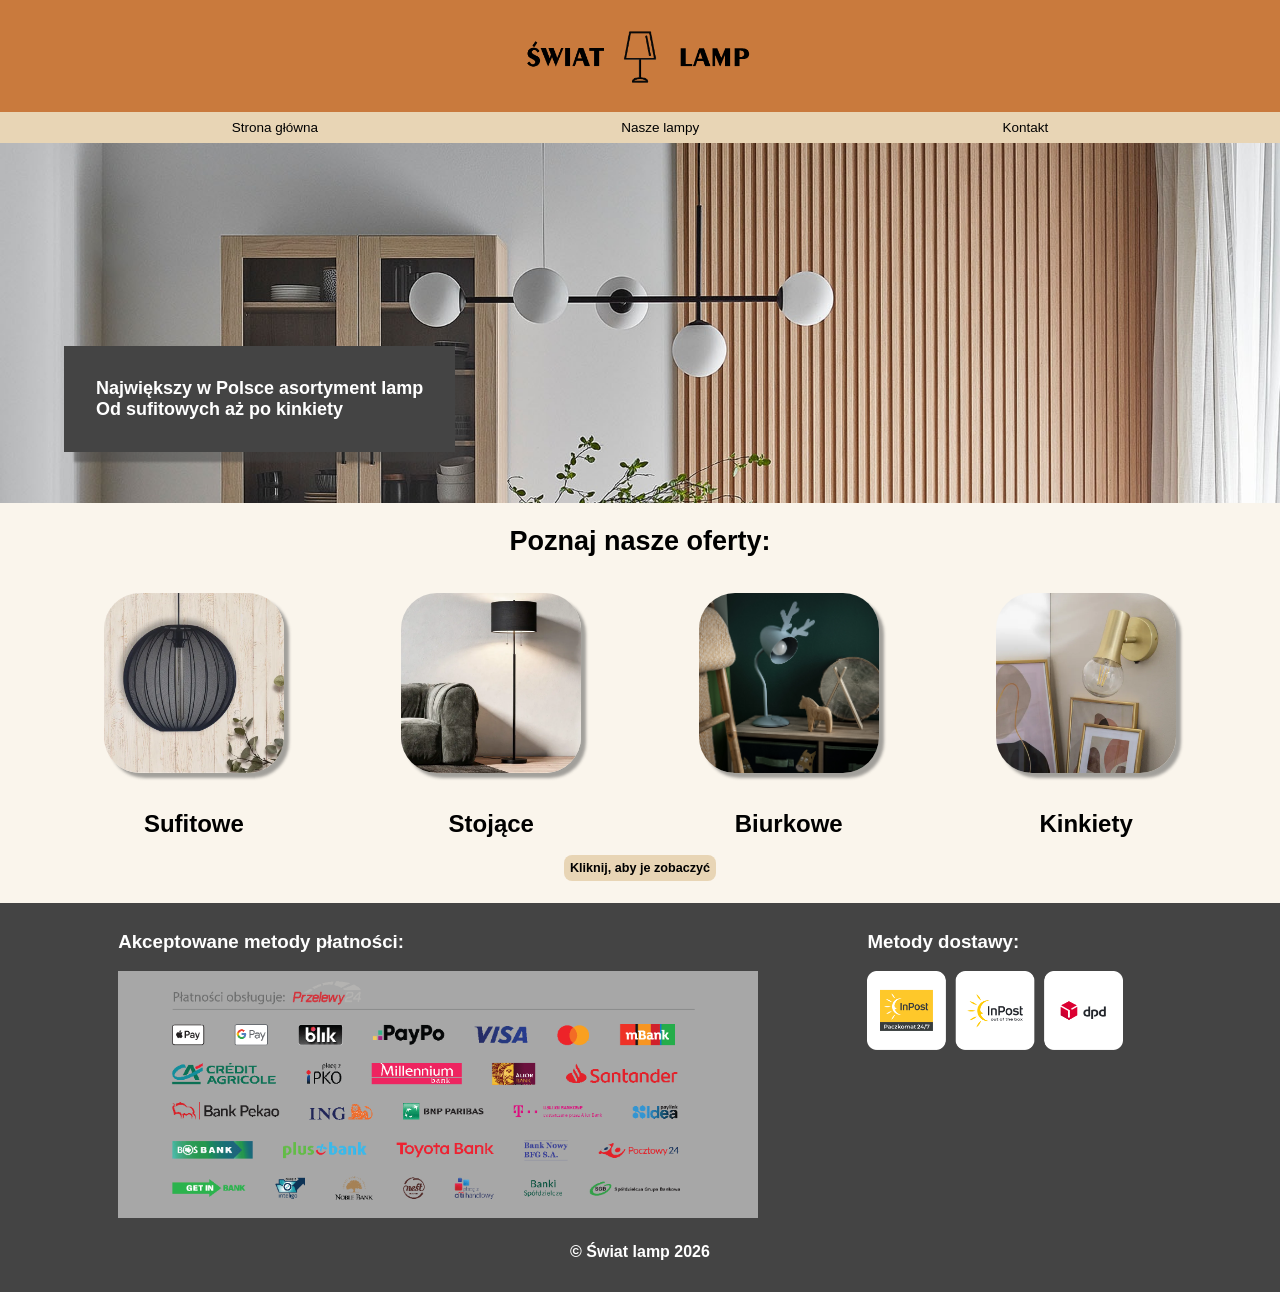
<file: index.html>
<!DOCTYPE html>
<html lang="pl">

<head>
    <meta charset="UTF-8">
    <meta name="viewport" content="width=device-width, initial-scale=1.0">
    <link rel="stylesheet" href="lekcja01.css">
    <link rel="stylesheet" href="colors.css">
    <title>Świat lamp</title>
</head>

<body class="color1">
    <header class="color3">
       <img src="logo.png" alt="ŚWIAT LAMP" class="logo">
    </header>

    <nav class="color2">
        <ul>
            <li><a href="index.html">Strona główna</a></li>
            <li><a href="lampy.html">Nasze lampy</a></li>
            <li><a href="kontakt.html">Kontakt</a></li>
        </ul>
    </nav>

    <main>
        <section class="baner">
            <img src="lampa.jpg" alt="baner">
            <h2 class="color4">Największy w Polsce asortyment lamp<br>Od sufitowych aż po kinkiety</h2>
        </section>

        <section class="oferty">
            <h1>Poznaj nasze oferty: </h2>
                <div class="kategorie-main">
                    <div class="lampa-nazwa">
                        <img src="sufitowe/lampaSummer.jpg" alt="sufitowe">
                        <h2>Sufitowe</h2>
                    </div>
                    <div class="lampa-nazwa">
                        <img src="stojące/lampaFogo.jpg" alt="stojące">
                        <h2>Stojące</h2>
                    </div>
                    <div class="lampa-nazwa">
                        <img src="biurkowe/lampaPina.jpg" alt="biurkowe">
                        <h2>Biurkowe</h2>
                    </div>
                    <div class="lampa-nazwa">
                        <img src="kinkiety/lampaHoki.jpg" alt="kinkiety">
                        <h2>Kinkiety</h2>
                    </div>
                </div>
                <a href="lampy.html" class="color2">Kliknij, aby je zobaczyć</a>
        </section>
    </main>

    <footer class="color4">
        <div class="platnosci-dostawy">
            <div>
                <h3>Akceptowane metody płatności:</h3>
                <img src="platnosci.png" alt="platnosci" class="platnosc">
            </div>
            <div>
                <h3>Metody dostawy:</h3>
                <img src="formy-dostawy.png" alt="dostawa" class="dostawa">
            </div>
        </div>
        <h4>&copy; Świat lamp 2026</h4>
    </footer>
</body>

</html>
</file>
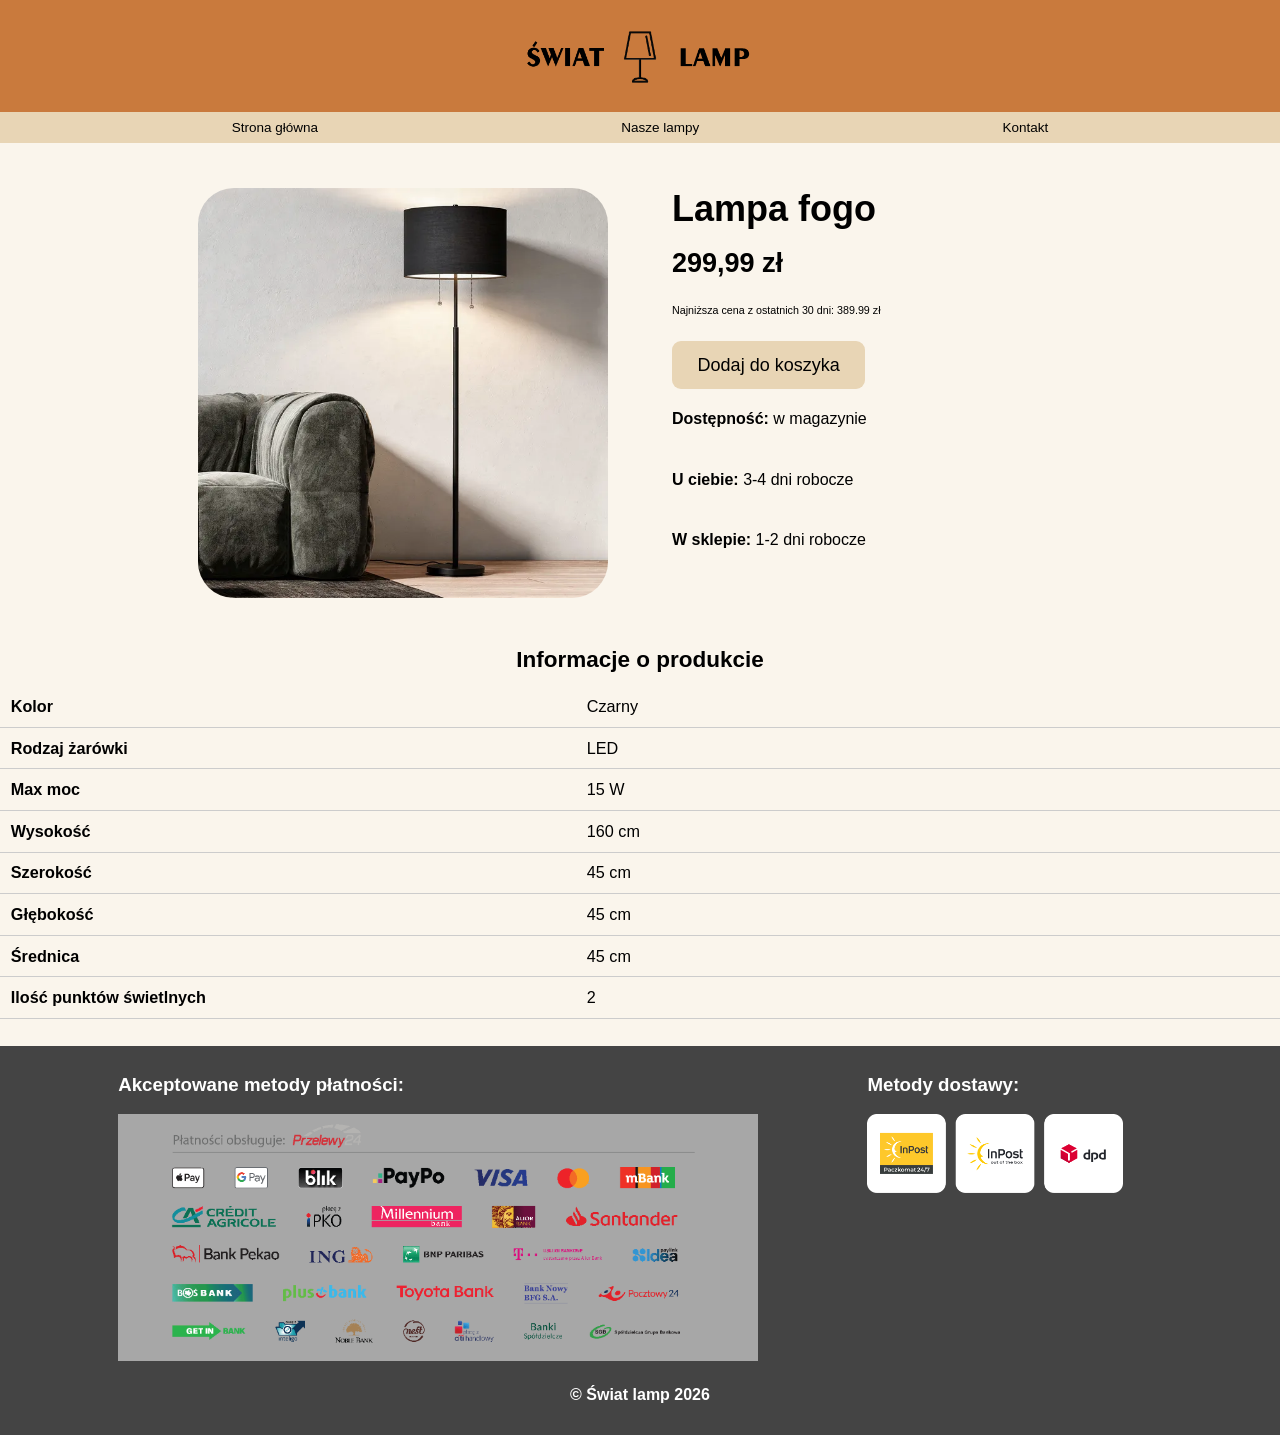
<file: fogo.html>
<!DOCTYPE html>
<html lang="pl">

<head>
    <meta charset="UTF-8">
    <meta name="viewport" content="width=device-width, initial-scale=1.0">
    <link rel="stylesheet" href="lekcja01.css">
    <link rel="stylesheet" href="colors.css">
    <title>Lampa fogo</title>
</head>

<body class="color1">
    <header class="color3">
        <img src="logo.png" alt="ŚWIAT LAMP" class="logo">
    </header>

    <nav class="color2">
        <ul>
            <li><a href="index.html">Strona główna</a></li>
            <li><a href="lampy.html">Nasze lampy</a></li>
            <li><a href="kontakt.html">Kontakt</a></li>
        </ul>
    </nav>

    <main>
        <div class="produkt">
            <div class="zdjecie">
                <img src="stojące/lampaFogo.jpg" alt="Lampa fogo">
            </div>

            <div class="informacje">
                <h2>Lampa fogo</h2>
                <p class="cena">299,99 zł</p>
                <h6>Najniższa cena z ostatnich 30 dni: 389.99 zł</h6>
                <button class="color2">Dodaj do koszyka</button>
                <h4><strong>Dostępność:</strong> w magazynie</h4>
                <h4><strong>U ciebie:</strong> 3-4 dni robocze</h4>
                <h4><strong>W sklepie:</strong> 1-2 dni robocze</h4>
            </div>
        </div>

        <div class="specyfikacja">
            <h3>Informacje o produkcie</h3>

            <table>
                <tr>
                    <td>Kolor</td>
                    <td>Czarny</td>
                </tr>
                <tr>
                    <td>Rodzaj żarówki</td>
                    <td>LED</td>
                </tr>
                <tr>
                    <td>Max moc</td>
                    <td>15 W</td>
                </tr>
                <tr>
                    <td>Wysokość</td>
                    <td>160 cm</td>
                </tr>
                <tr>
                    <td>Szerokość</td>
                    <td>45 cm</td>
                </tr>
                <tr>
                    <td>Głębokość</td>
                    <td>45 cm</td>
                </tr>
                <tr>
                    <td>Średnica</td>
                    <td>45 cm</td>
                </tr>
                <tr>
                    <td>Ilość punktów świetlnych</td>
                    <td>2</td>
                </tr>
            </table>
        </div>
    </main>

    <footer class="color4">
        <div class="platnosci-dostawy">
            <div>
                <h3>Akceptowane metody płatności:</h3>
                <img src="platnosci.png" alt="platnosci" class="platnosc">
            </div>
            <div>
                <h3>Metody dostawy:</h3>
                <img src="formy-dostawy.png" alt="dostawa" class="dostawa">
            </div>
        </div>
        <h4>&copy; Świat lamp 2026</h4>
    </footer>
</body>

</html>
</file>
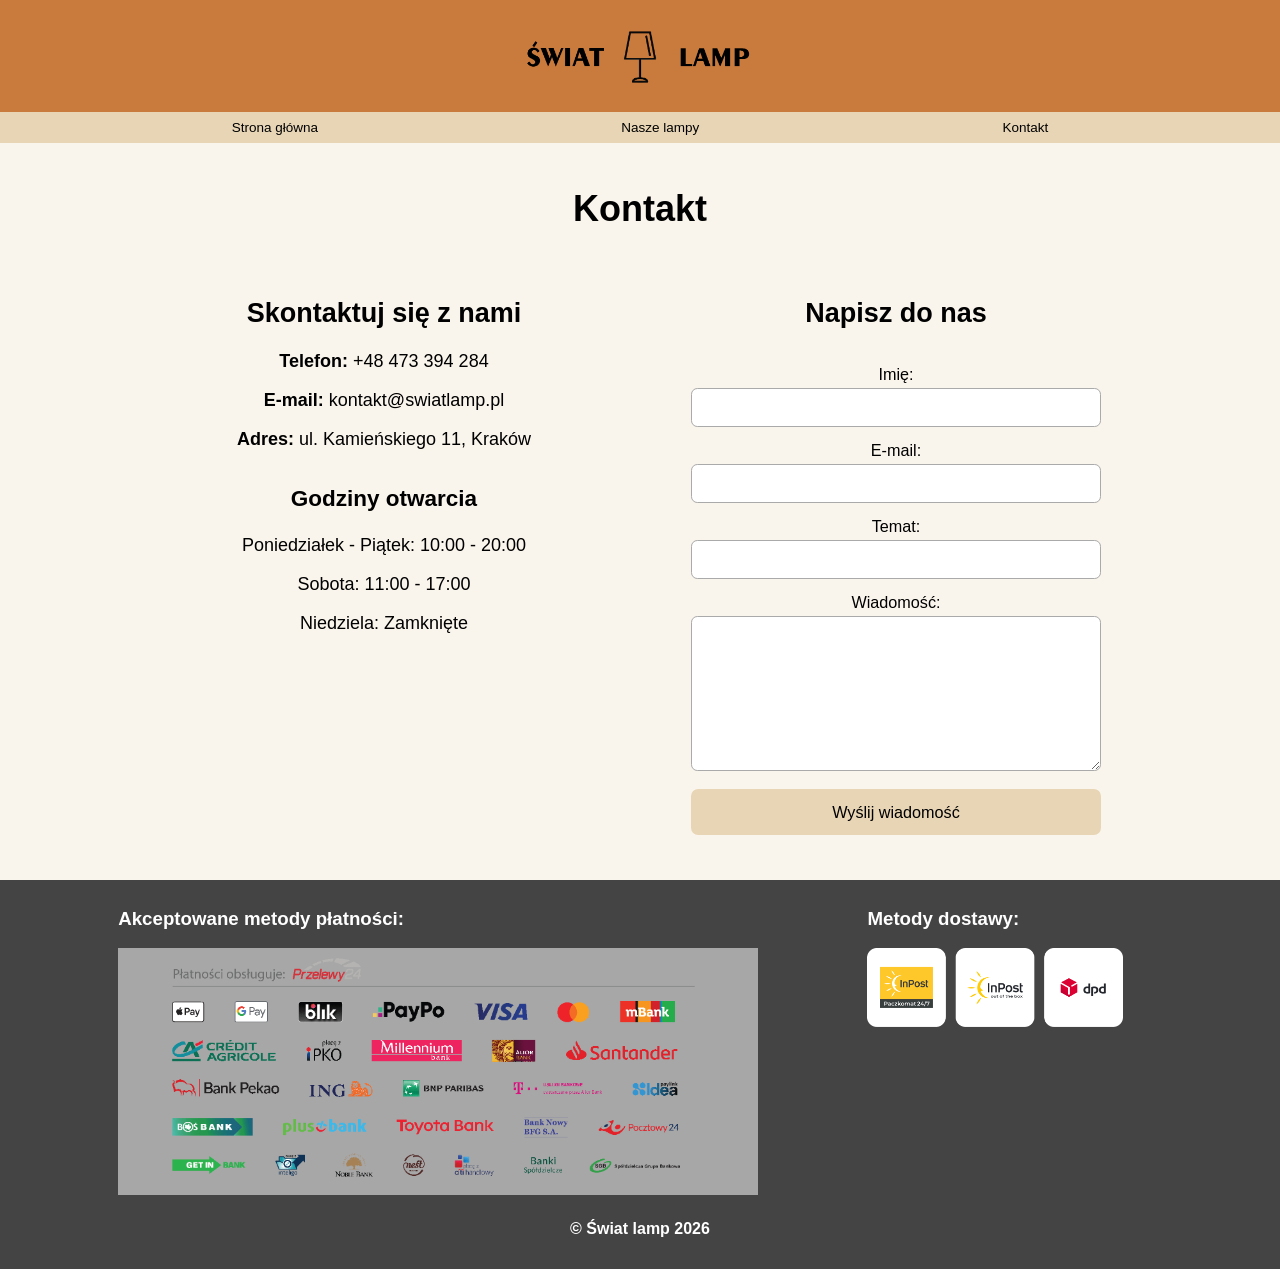
<file: kontakt.html>
<!DOCTYPE html>
<html lang="pl">

<head>
    <meta charset="UTF-8">
    <meta name="viewport" content="width=device-width, initial-scale=1.0">
    <link rel="stylesheet" href="lekcja01.css">
    <link rel="stylesheet" href="colors.css">
    <title>Kontakt</title>
</head>

<body class="color1">
    <header class="color3">
        <img src="logo.png" alt="ŚWIAT LAMP" class="logo">
    </header>

    <nav class="color2">
        <ul>
            <li><a href="index.html">Strona główna</a></li>
            <li><a href="lampy.html">Nasze lampy</a></li>
            <li><a href="kontakt.html">Kontakt</a></li>
        </ul>
    </nav>

    <main class="kontakt">

        <h1>Kontakt</h1>

        <div class="kontakt-container">

            <div class="dane-kontaktowe">
                <h2>Skontaktuj się z nami</h2>

                <p><strong>Telefon:</strong> +48 473 394 284</p>
                <p><strong>E-mail:</strong> kontakt@swiatlamp.pl</p>
                <p><strong>Adres:</strong> ul. Kamieńskiego 11, Kraków</p>

                <h3>Godziny otwarcia</h3>

                <p>Poniedziałek - Piątek: 10:00 - 20:00</p>
                <p>Sobota: 11:00 - 17:00</p>
                <p>Niedziela: Zamknięte</p>
            </div>


            <div class="formularz">

                <h2>Napisz do nas</h2>

                <form>

                    <label for="imie">Imię:</label>
                    <input type="text" id="imie" name="imie">

                    <label for="email">E-mail:</label>
                    <input type="email" id="email" name="email">

                    <label for="temat">Temat:</label>
                    <input type="text" id="temat" name="temat">

                    <label for="wiadomosc">Wiadomość:</label>
                    <textarea id="wiadomosc" name="wiadomosc"></textarea>

                    <button type="submit" class="color2">Wyślij wiadomość</button>

                </form>

            </div>

        </div>

    </main>

    <footer class="color4">
        <div class="platnosci-dostawy">
            <div>
                <h3>Akceptowane metody płatności:</h3>
                <img src="platnosci.png" alt="platnosci" class="platnosc">
            </div>
            <div>
                <h3>Metody dostawy:</h3>
                <img src="formy-dostawy.png" alt="dostawa" class="dostawa">
            </div>
        </div>
        <h4>&copy; Świat lamp 2026</h4>
    </footer>
</body>

</html>
</file>
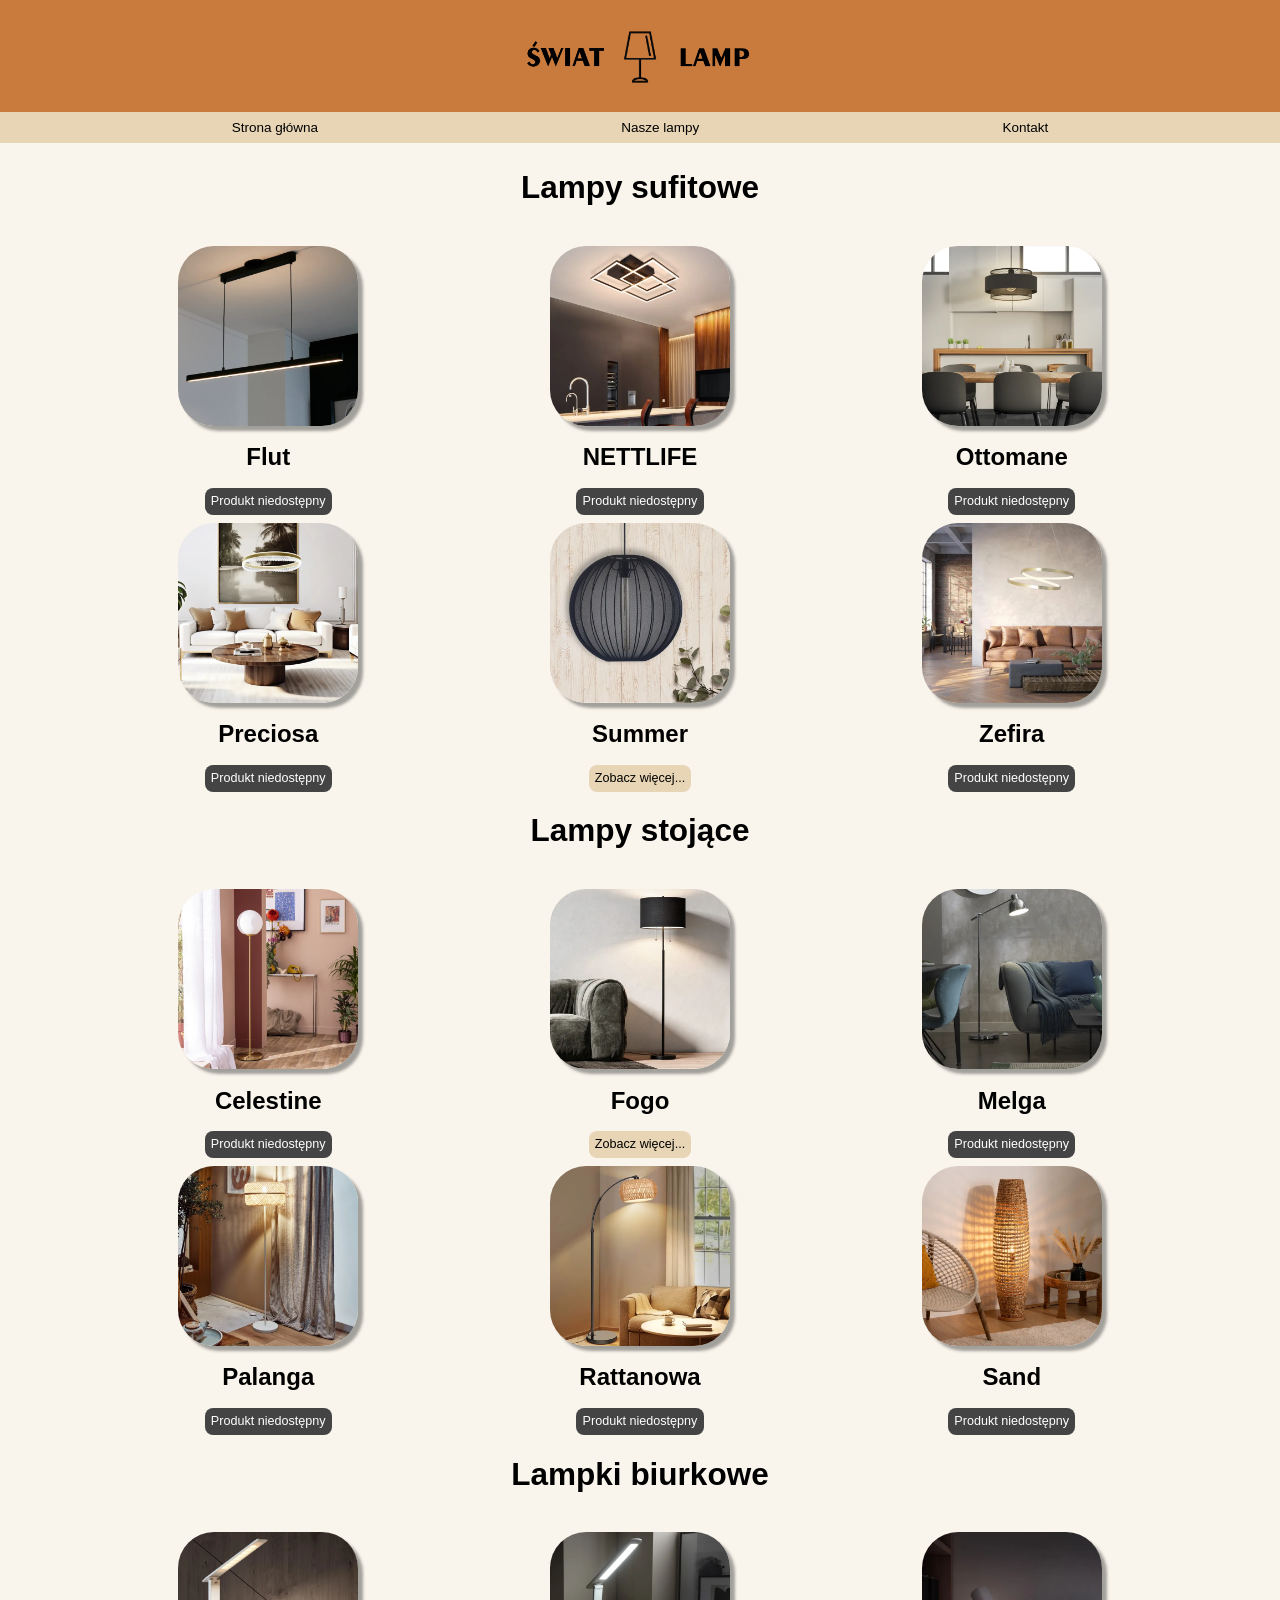
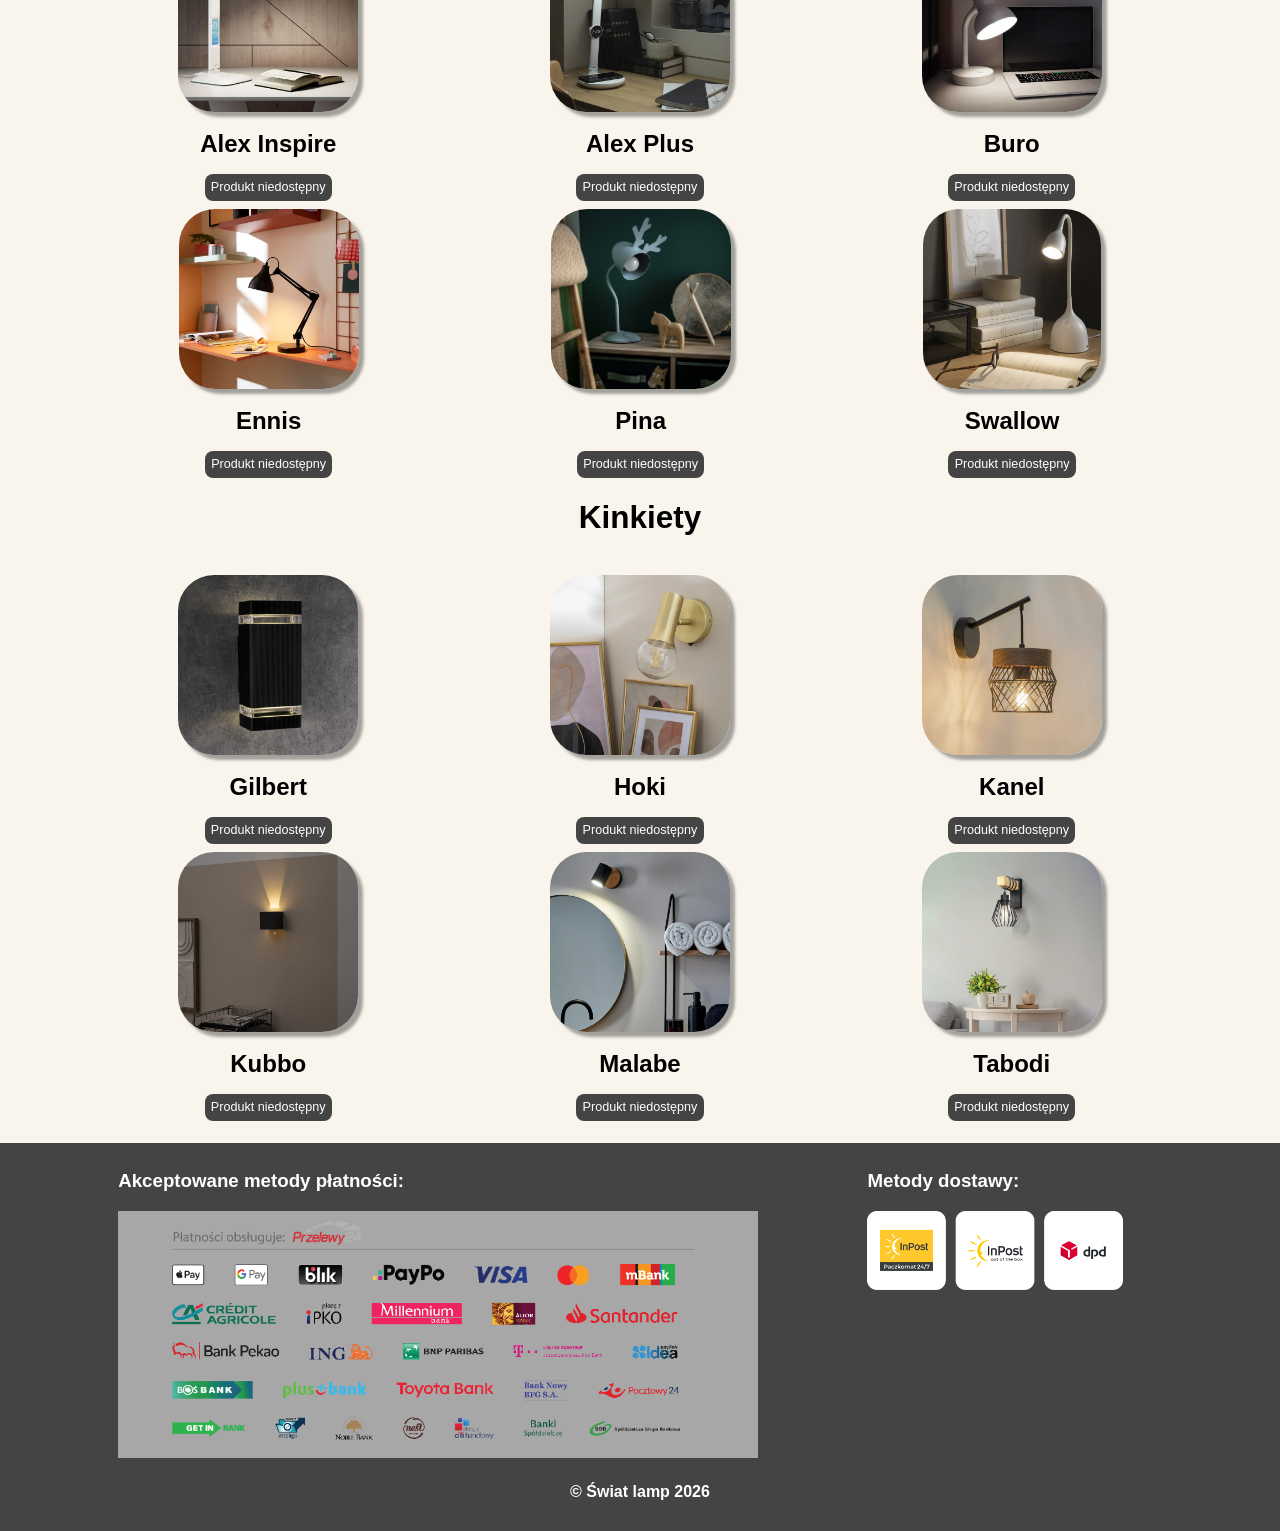
<file: lampy.html>
<!DOCTYPE html>
<html lang="pl">

<head>
    <meta charset="UTF-8">
    <meta name="viewport" content="width=device-width, initial-scale=1.0">
    <link rel="stylesheet" href="lekcja01.css">
    <link rel="stylesheet" href="colors.css">
    <title>Nasze lampy</title>
</head>

<body class="color1">
    <header class="color3">
        <img src="logo.png" alt="ŚWIAT LAMP" class="logo">
    </header>

    <nav class="color2">
        <ul>
            <li><a href="index.html">Strona główna</a></li>
            <li><a href="lampy.html">Nasze lampy</a></li>
            <li><a href="kontakt.html">Kontakt</a></li>
        </ul>
    </nav>

    <main>
        <section class="sufitowe">
            <h1>Lampy sufitowe</h1>
            <div class="lampy-zdj">
                <div>
                    <img src="sufitowe/lampaFlut.jpg" alt="Lampa Flut">
                    <h2>Flut</h2>
                    <a href="#" class="color4">Produkt niedostępny</a>
                </div>
                <div>
                    <img src="sufitowe/lampaNETTLIFE.jpg" alt="Lampa NETTLIFE">
                    <h2>NETTLIFE</h2>
                    <a href="#" class="color4">Produkt niedostępny</a>
                </div>
                <div>
                    <img src="sufitowe/lampaOttomane.jpg" alt="Lampa Ottomane">
                    <h2>Ottomane</h2>
                    <a href="#" class="color4">Produkt niedostępny</a>
                </div>
            </div>
            <div class="lampy-zdj">
                <div>
                    <img src="sufitowe/lampaPreciosa.jpg" alt="Lampa Preciosa">
                    <h2>Preciosa</h2>
                    <a href="#" class="color4">Produkt niedostępny</a>
                </div>
                <div>
                    <img src="sufitowe/lampaSummer.jpg" alt="Lampa Summer">
                    <h2>Summer</h2>
                    <a href="summer.html" class="color2" style="color: black;">Zobacz więcej...</a>
                </div>
                <div>
                    <img src="sufitowe/lampaZefira.jpg" alt="Lampa Zefira">
                    <h2>Zefira</h2>
                    <a href="#" class="color4">Produkt niedostępny</a>
                </div>
            </div>
        </section>

        <section class="stojace">
            <h1>Lampy stojące</h1>
            <div class="lampy-zdj">
                <div>
                    <img src="stojące/lampaCelestine.jpg" alt="Lampa Celestine">
                    <h2>Celestine</h2>
                    <a href="#" class="color4">Produkt niedostępny</a>
                </div>
                <div>
                    <img src="stojące/lampaFogo.jpg" alt="Lampa Fogo">
                    <h2>Fogo</h2>
                    <a href="fogo.html" class="color2" style="color: black;">Zobacz więcej...</a>
                </div>
                <div>
                    <img src="stojące/lampaMelga.jpg" alt="Lampa Melga">
                    <h2>Melga</h2>
                    <a href="#" class="color4">Produkt niedostępny</a>
                </div>
            </div>
            <div class="lampy-zdj">
                <div>
                    <img src="stojące/lampaPalanga.jpg" alt="Lampa Palanga">
                    <h2>Palanga</h2>
                    <a href="#" class="color4">Produkt niedostępny</a>
                </div>
                <div>
                    <img src="stojące/lampaRattanowa.jpg" alt="Lampa Rattanowa">
                    <h2>Rattanowa</h2>
                    <a href="#" class="color4">Produkt niedostępny</a>
                </div>
                <div>
                    <img src="stojące/lampaSand.jpg" alt="Lampa Sand">
                    <h2>Sand</h2>
                    <a href="#" class="color4">Produkt niedostępny</a>
                </div>
            </div>
        </section>

        <section class="biurkowe">
            <h1>Lampki biurkowe</h1>
            <div class="lampy-zdj">
                <div>
                    <img src="biurkowe/lampaAlexInspire.jpg" alt="Lampa Alex Inspire.jpg">
                    <h2>Alex Inspire</h2>
                    <a href="#" class="color4">Produkt niedostępny</a>
                </div>
                <div>
                    <img src="biurkowe/lampaAlexPlus.jpg" alt="Lampa Alex Plus">
                    <h2>Alex Plus</h2>
                    <a href="#" class="color4">Produkt niedostępny</a>
                </div>
                <div>
                    <img src="biurkowe/lampaBuro.jpg" alt="Lampa Buro">
                    <h2>Buro</h2>
                    <a href="#" class="color4">Produkt niedostępny</a>
                </div>
            </div>
            <div class="lampy-zdj">
                <div>
                    <img src="biurkowe/lampaEnnis.jpg" alt="Lampa Ennis">
                    <h2>Ennis</h2>
                    <a href="#" class="color4">Produkt niedostępny</a>
                </div>
                <div>
                    <img src="biurkowe/lampaPina.jpg" alt="Lampa Pina">
                    <h2>Pina</h2>
                    <a href="#" class="color4">Produkt niedostępny</a>
                </div>
                <div>
                    <img src="biurkowe/lampkaSwallow.jpg" alt="Lampa Swallow">
                    <h2>Swallow</h2>
                    <a href="#" class="color4">Produkt niedostępny</a>
                </div>
            </div>
        </section>

        <section class="kinkiety">
            <h1>Kinkiety</h1>
            <div class="lampy-zdj">
                <div>
                    <img src="kinkiety/lampaGilbert.jpg" alt="Lampa Gilbert">
                    <h2>Gilbert</h2>
                    <a href="#" class="color4">Produkt niedostępny</a>
                </div>
                <div>
                    <img src="kinkiety/lampaHoki.jpg" alt="Lampa Hoki">
                    <h2>Hoki</h2>
                    <a href="#" class="color4">Produkt niedostępny</a>
                </div>
                <div>
                    <img src="kinkiety/lampaKanel.jpg" alt="Lampa Kanel">
                    <h2>Kanel</h2>
                    <a href="#" class="color4">Produkt niedostępny</a>
                </div>
            </div>
            <div class="lampy-zdj">
                <div>
                    <img src="kinkiety/lampaKubbo.jpg" alt="Lampa Kubbo">
                    <h2>Kubbo</h2>
                    <a href="#" class="color4">Produkt niedostępny</a>
                </div>
                <div>
                    <img src="kinkiety/lampaMalabe.jpg" alt="Lampa Malabe">
                    <h2>Malabe</h2>
                    <a href="#" class="color4">Produkt niedostępny</a>
                </div>
                <div>
                    <img src="kinkiety/lampaTabodi.jpg" alt="Lampa Tabodi">
                    <h2>Tabodi</h2>
                    <a href="#" class="color4">Produkt niedostępny</a>
                </div>
            </div>
        </section>
    </main>

    <footer class="color4">
        <div class="platnosci-dostawy">
            <div>
                <h3>Akceptowane metody płatności:</h3>
                <img src="platnosci.png" alt="platnosci" class="platnosc">
            </div>
            <div>
                <h3>Metody dostawy:</h3>
                <img src="formy-dostawy.png" alt="dostawa" class="dostawa">
            </div>
        </div>
        <h4>&copy; Świat lamp 2026</h4>
    </footer>
</body>

</html>
</file>
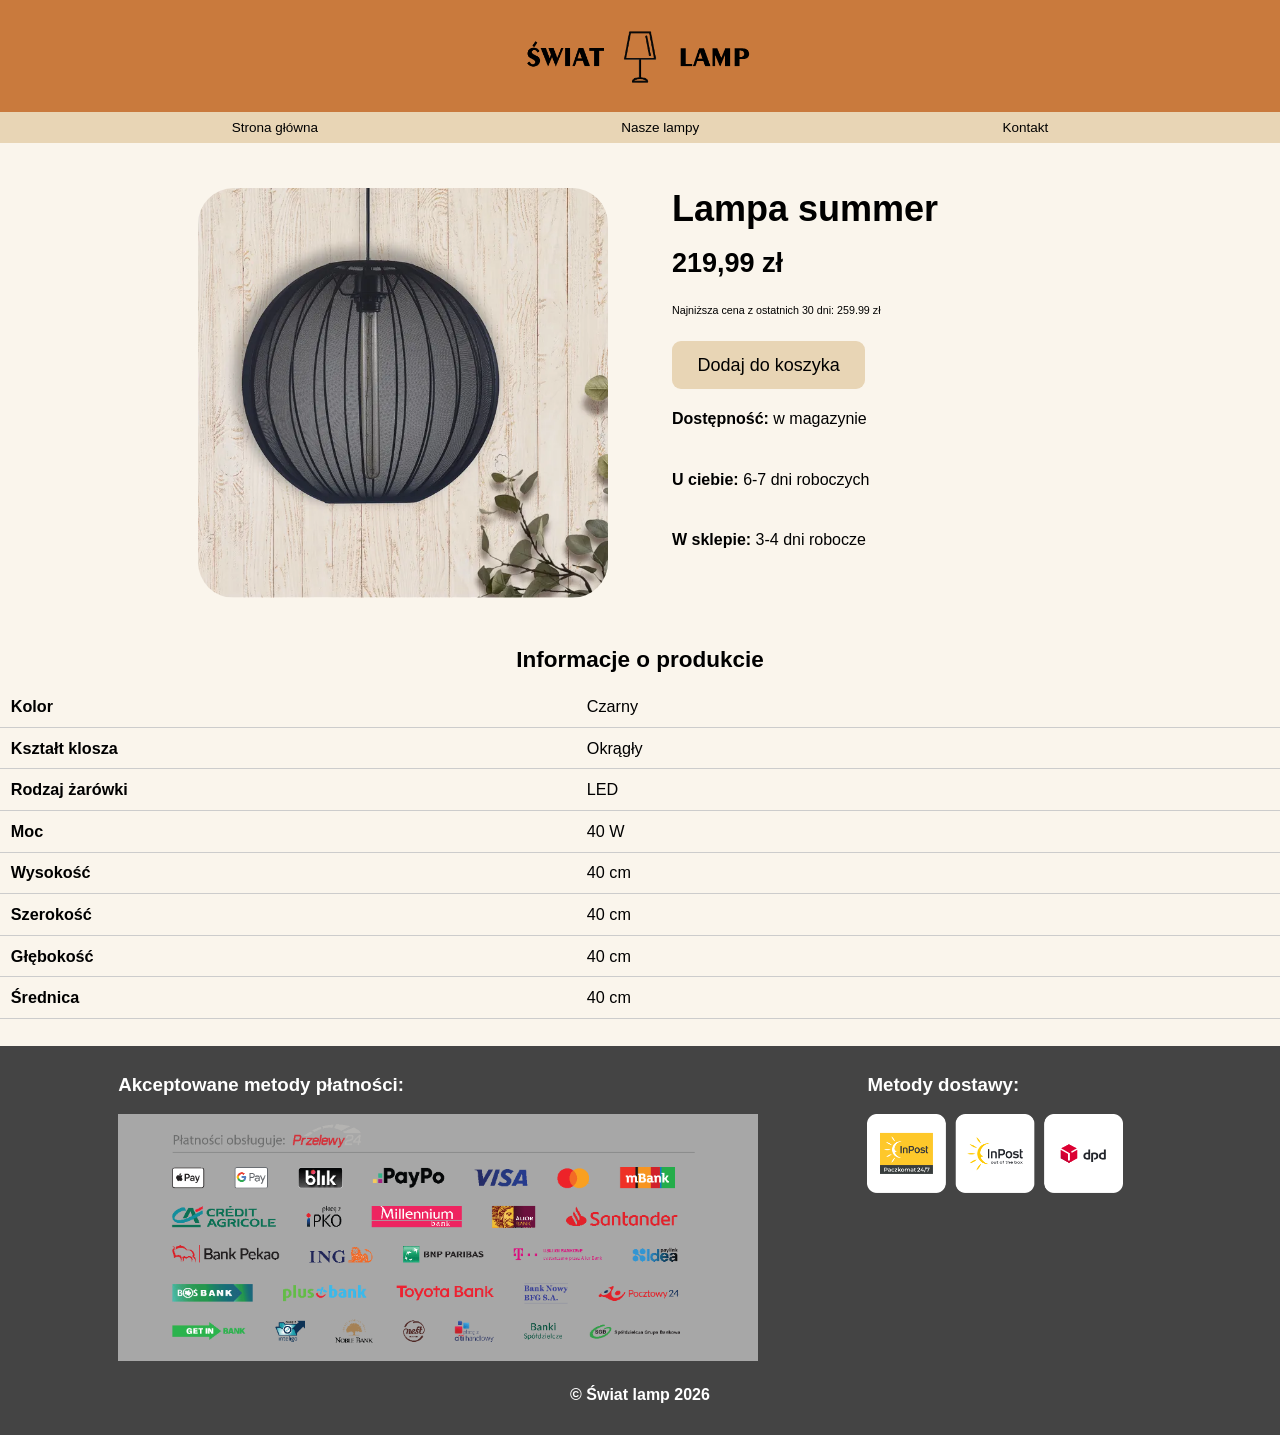
<file: summer.html>
<!DOCTYPE html>
<html lang="pl">

<head>
    <meta charset="UTF-8">
    <meta name="viewport" content="width=device-width, initial-scale=1.0">
    <link rel="stylesheet" href="lekcja01.css">
    <link rel="stylesheet" href="colors.css">
    <title>Lampa summer</title>
</head>

<body class="color1">
    <header class="color3">
        <img src="logo.png" alt="ŚWIAT LAMP" class="logo">
    </header>

    <nav class="color2">
        <ul>
            <li><a href="index.html">Strona główna</a></li>
            <li><a href="lampy.html">Nasze lampy</a></li>
            <li><a href="kontakt.html">Kontakt</a></li>
        </ul>
    </nav>

    <main>
        <div class="produkt">
            <div class="zdjecie">
                <img src="sufitowe/lampaSummer.jpg" alt="Lampa summer">
            </div>

            <div class="informacje">
                <h2>Lampa summer</h2>
                <p class="cena">219,99 zł</p>
                <h6>Najniższa cena z ostatnich 30 dni: 259.99 zł</h6>
                <button class="color2">Dodaj do koszyka</button>
                <h4><strong>Dostępność:</strong> w magazynie</h4>
                <h4><strong>U ciebie:</strong> 6-7 dni roboczych</h4>
                <h4><strong>W sklepie:</strong> 3-4 dni robocze</h4>
            </div>
        </div>

        <div class="specyfikacja">
            <h3>Informacje o produkcie</h3>

            <table>
                <tr>
                    <td>Kolor</td>
                    <td>Czarny</td>
                </tr>
                <tr>
                    <td>Kształt klosza</td>
                    <td>Okrągły</td>
                </tr>
                <tr>
                    <td>Rodzaj żarówki</td>
                    <td>LED</td>
                </tr>
                <tr>
                    <td>Moc</td>
                    <td>40 W</td>
                </tr>
                <tr>
                    <td>Wysokość</td>
                    <td>40 cm</td>
                </tr>
                <tr>
                    <td>Szerokość</td>
                    <td>40 cm</td>
                </tr>
                <tr>
                    <td>Głębokość</td>
                    <td>40 cm</td>
                </tr>
                <tr>
                    <td>Średnica</td>
                    <td>40 cm</td>
                </tr>
            </table>
        </div>
    </main>

    <footer class="color4">
        <div class="platnosci-dostawy">
            <div>
                <h3>Akceptowane metody płatności:</h3>
                <img src="platnosci.png" alt="platnosci" class="platnosc">
            </div>
            <div>
                <h3>Metody dostawy:</h3>
                <img src="formy-dostawy.png" alt="dostawa" class="dostawa">
            </div>
        </div>
        <h4>&copy; Świat lamp 2026</h4>
    </footer>
</body>

</html>
</file>
<file: lekcja01.css>
body {
    font-family: Arial;
    margin: 0;
    box-sizing: border-box;
}

header {
    color: white;
    font-weight: bold;
    text-align: center;
    padding: 1vh;
}

.logo{
    height: 10vh;
}

nav ul {
    padding: 0.9vh;
    list-style-type: none;
    display: flex;
    flex-direction: row;
    margin: 0;
    justify-content: center;
}

nav ul li {
    display: block;
    text-align: center;
    margin: 0 12%;
    font-size: 1.5vh;
}

nav ul li a {
    text-decoration: none;
    color: black;
}

main {
    text-align: center;
    margin-bottom: 3vh;
}

.sufitowe h1,
.stojace h1,
.biurkowe h1,
.kinkiety h1 {
    font-size: 3.5vh;
}

.baner {
    position: relative;
    width: 100%;
    height: 40vh;
    overflow: hidden;
}

.baner img {
    width: 100%;
    height: 40vh;
    object-fit: cover;
    object-position: top;
    display: block;
}

.baner h2 {
    position: absolute;
    font-size: 2vh;
    color: white;
    text-align: left;
    bottom: 10%;
    left: 5%;
    padding: 2.5%;
    box-shadow: 10px 10px 2px #4444447b;
}

.oferty h1 {
    font-size: 3vh;
}

.kategorie-main,
.lampy-zdj {
    display: flex;
    flex-direction: row;
    justify-content: space-evenly;
}

.kategorie-main img,
.lampy-zdj img {
    height: 20vh;
    border-radius: 4vh;
    margin: 1.5vh;
    box-shadow: 5px 5px 3px #4444447b;
}

.oferty a,
.lampy-zdj a {
    border-radius: 0.9vh;
    padding: 0.7vh;
    text-decoration: none;
    font-size: 1.4vh;
}

.oferty a {
    color: black;
}

.lampy-zdj a {
    color: white;
}

.lampy-zdj h2 {
    font-weight: 600;
    margin-top: 0;
}

.oferty a {
    font-weight: bold;
}

.produkt {
    display: flex;
    flex-direction: row;
    align-items: flex-start;
    justify-content: center;
    gap: 5vw;
    width: 80%;
    margin: 5vh auto;
}

.zdjecie {
    width: 40%;
}

.zdjecie img {
    width: 100%;
    height: auto;
    border-radius: 4vh;
}

.informacje {
    width: 40%;
    display: flex;
    flex-direction: column;
    text-align: left;
}

.informacje h2 {
    font-size: 4vh;
    margin: 0 0 2vh;
}

.informacje h6 {
    font-weight: normal;
}

.cena {
    font-size: 3vh;
    font-weight: bold;
    margin: 0;
}

.informacje button {
    width: fit-content;
    padding: 1.5vh 2vw;
    font-size: 2vh;
    border: none;
    border-radius: 1vh;
    cursor: pointer;
}

.informacje h4 {
    font-weight: normal;
}

.specyfikacja {
    margin-top: 4vh;
    width: 100%;
}

.specyfikacja h3 {
    font-size: 2.5vh;
    margin-bottom: 1.5vh;
}

.specyfikacja table {
    width: 100%;
    border-collapse: collapse;
    font-size: 1.8vh;
}

.specyfikacja td {
    padding: 1.2vh;
    border-bottom: 1px solid #ccc;
    text-align: left;
}

.specyfikacja td:first-child {
    font-weight: bold;
    width: 45%;
}

.kontakt {
    width: 80%;
    margin: 5vh auto;
}

.kontakt>h1 {
    text-align: center;
    font-size: 4vh;
    margin-bottom: 5vh;
}

.kontakt-container {
    display: flex;
    justify-content: center;
    gap: 8vw;
}

.dane-kontaktowe,
.formularz {
    width: 40%;
}

.dane-kontaktowe h2,
.formularz h2 {
    font-size: 3vh;
}

.dane-kontaktowe p {
    font-size: 2vh;
}

.dane-kontaktowe h3 {
    margin-top: 4vh;
    font-size: 2.5vh;
}

.formularz form {
    display: flex;
    flex-direction: column;
}

.formularz label {
    font-size: 1.8vh;
    margin-top: 1.5vh;
    margin-bottom: 0.5vh;
}

.formularz input,
.formularz textarea {
    font-family: Arial;
    font-size: 1.8vh;
    padding: 1vh;
    border: 1px solid #aaa;
    border-radius: 0.7vh;
}

.formularz textarea {
    height: 15vh;
    resize: vertical;
}

.formularz button {
    margin-top: 2vh;
    padding: 1.5vh;
    font-size: 1.8vh;
    border: none;
    border-radius: 0.8vh;
    cursor: pointer;
}

footer {
    padding: 1vh;
    font-weight: normal;
    text-align: left;
    color: white;
}

footer .platnosci-dostawy {
    display: flex;
    flex-direction: row;
    justify-content: space-evenly;
}

footer h4 {
    text-align: center;
}

footer .platnosc {
    background-color: #ffffff87;
    width: 50vw;
    max-width: 80vh;
}

footer .dostawa {
    padding-right: 3vw;
    width: 20vw;
}
</file>
<file: colors.css>
.color1{
    background: #faf5ec;
}

.color2{
    background: #e8d5b5;
}

.color3{
    background: #c97a3d; 
}

.color4{
    background: #444444; 
}
</file>
